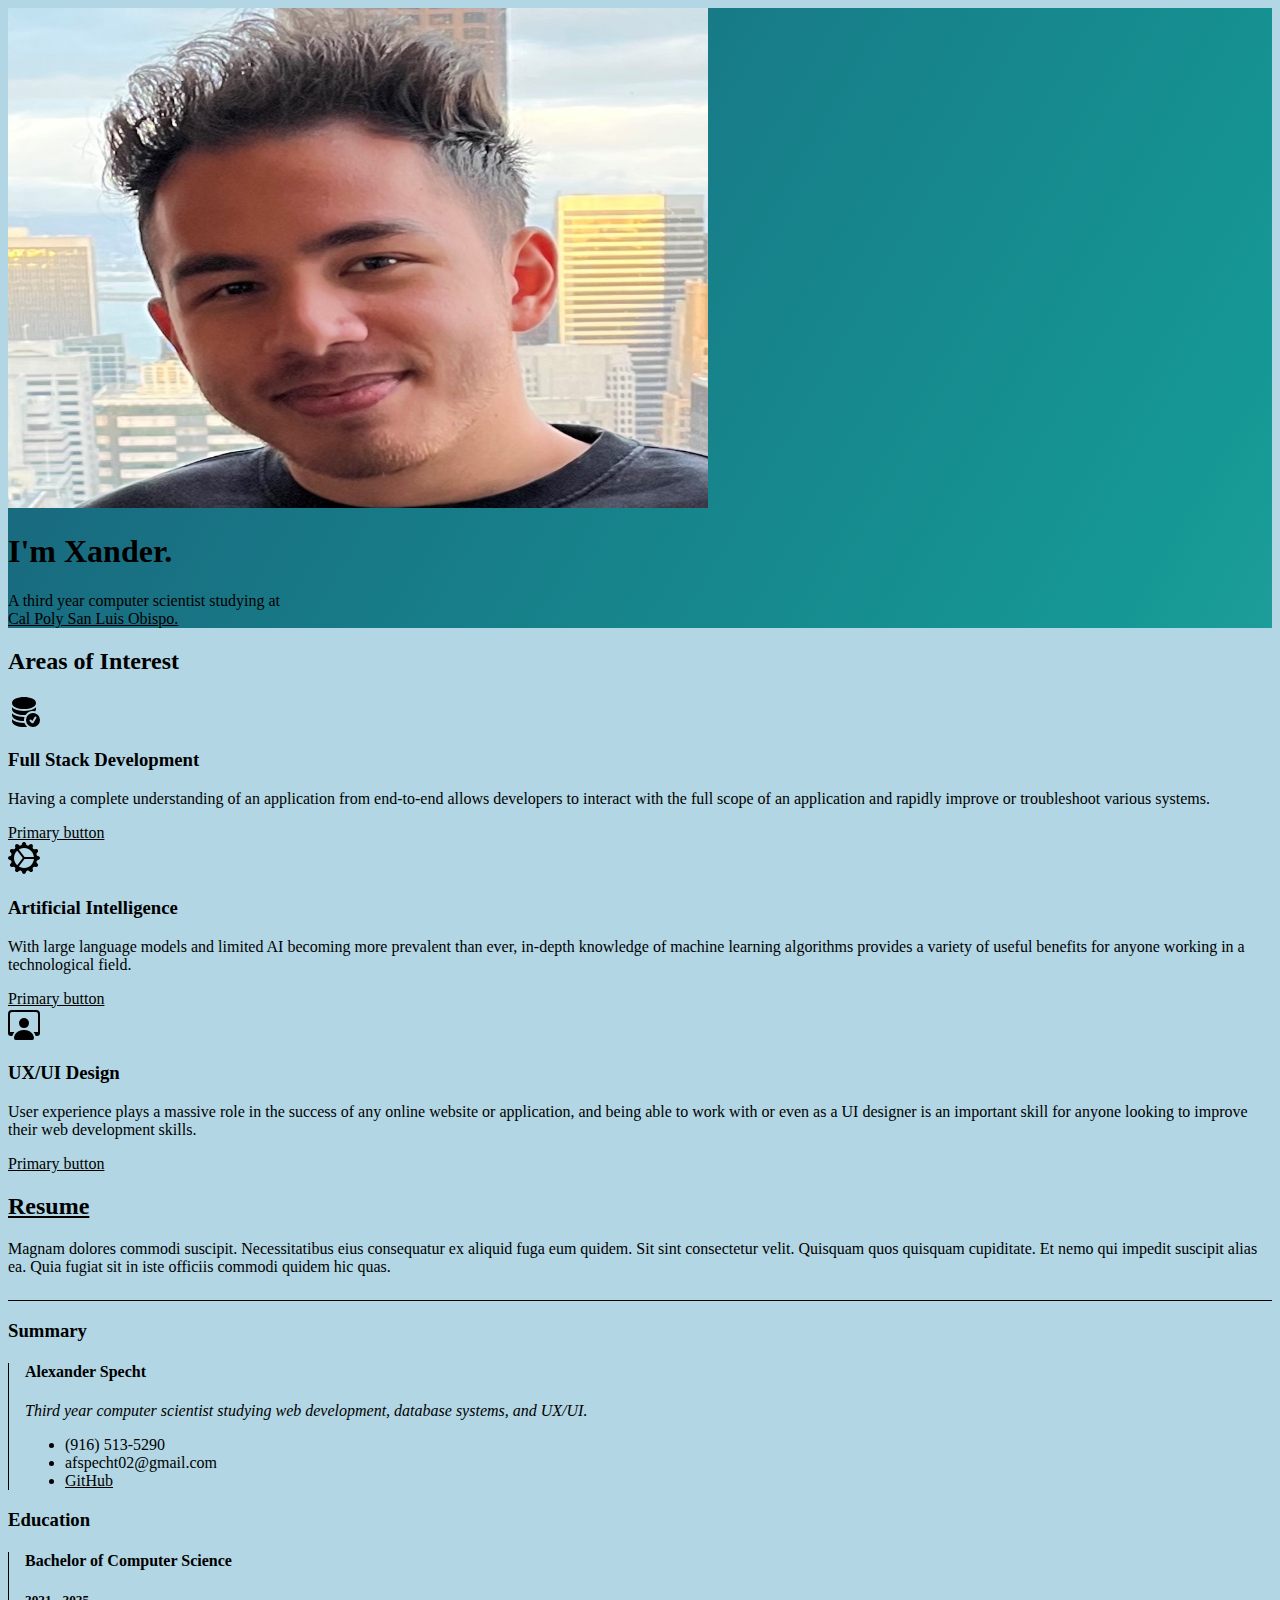
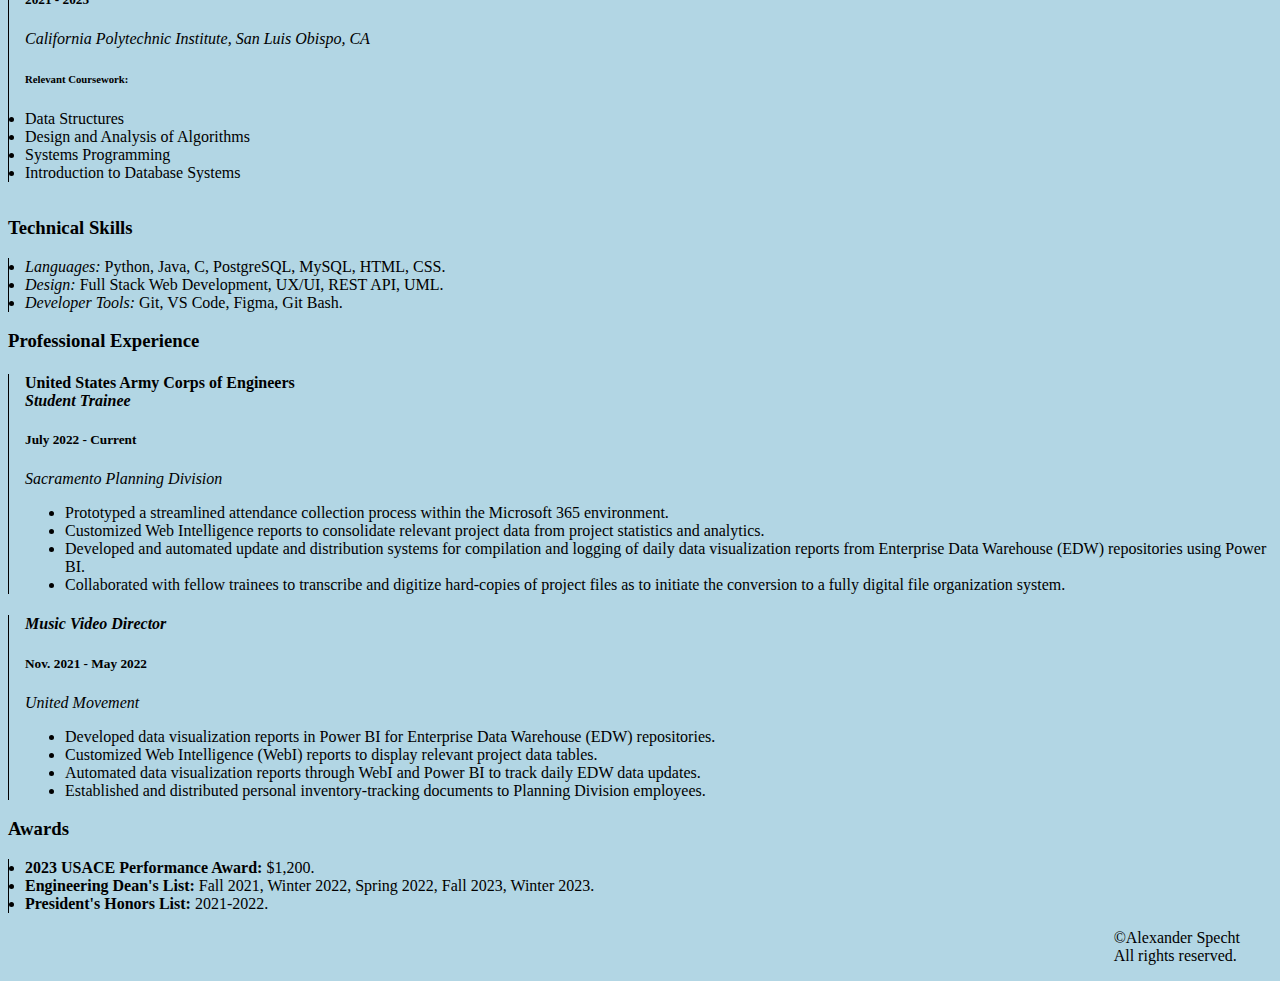
<file: index.html>
<!DOCTYPE html>
<html lang="en">

<head>
    <meta charset="UTF-8">
    <meta name="viewport" content="width=device-width, initial-scale=1.0">
    <title>My Resume</title>
    <link href="https://cdn.jsdelivr.net/npm/bootstrap@5.3.2/dist/css/bootstrap.min.css" rel="stylesheet" integrity="sha384-T3c6CoIi6uLrA9TneNEoa7RxnatzjcDSCmG1MXxSR1GAsXEV/Dwwykc2MPK8M2HN" crossorigin="anonymous">
    <link href="./style.css" rel="stylesheet">    
</head>

<body>

    <!-- Landing Page -->
    <section id="landing-page" class="gradient-background">
        <div class="container col-xxl-8 px-4 py-5">
            <div class="row flex-lg-row-reverse align-items-center g-5 py-5">
            <div class="col-10 col-sm-8 col-lg-6">
                <img src="./Me.jpg" class="d-block mx-lg-auto img-fluid rounded-circle border border-dark" alt="Bootstrap Themes" width="700" height="500" loading="lazy">
            </div>
            <div class="col-lg-6">
                <h1 class="display-5lh-1 mb-3 text-dark">I'm Xander.</h1>
                <p class="lead text-dark">A third year computer scientist studying at <br><a href="https://www.calpoly.edu/">Cal Poly San Luis Obispo.</a></p>
                <div class="d-grid gap-2 d-md-flex justify-content-md-start">
                </div>
            </div>
            </div>
        </div>
    </section>

    <section>
        <div class="container px-4 py-5" id="hanging-icons">
            <h2 class="pb-2 border-bottom border-dark">Areas of Interest</h2>
            <div class="row g-4 py-5 row-cols-1 row-cols-lg-3">
              <div class="col d-flex align-items-start">
                <div class="icon-square text-body-emphasis bg-body-outline d-inline-flex align-items-center justify-content-center fs-4 flex-shrink-0 me-3 mt-1">
                    <svg xmlns="http://www.w3.org/2000/svg" width="32" height="32" fill="currentColor" class="bi bi-database-fill-check" viewBox="0 0 16 16">
                        <path d="M12.5 16a3.5 3.5 0 1 0 0-7 3.5 3.5 0 0 0 0 7Zm1.679-4.493-1.335 2.226a.75.75 0 0 1-1.174.144l-.774-.773a.5.5 0 0 1 .708-.708l.547.548 1.17-1.951a.5.5 0 1 1 .858.514ZM8 1c-1.573 0-3.022.289-4.096.777C2.875 2.245 2 2.993 2 4s.875 1.755 1.904 2.223C4.978 6.711 6.427 7 8 7s3.022-.289 4.096-.777C13.125 5.755 14 5.007 14 4s-.875-1.755-1.904-2.223C11.022 1.289 9.573 1 8 1Z"/>
                        <path d="M2 7v-.839c.457.432 1.004.751 1.49.972C4.722 7.693 6.318 8 8 8s3.278-.307 4.51-.867c.486-.22 1.033-.54 1.49-.972V7c0 .424-.155.802-.411 1.133a4.51 4.51 0 0 0-4.815 1.843A12.31 12.31 0 0 1 8 10c-1.573 0-3.022-.289-4.096-.777C2.875 8.755 2 8.007 2 7Zm6.257 3.998L8 11c-1.682 0-3.278-.307-4.51-.867-.486-.22-1.033-.54-1.49-.972V10c0 1.007.875 1.755 1.904 2.223C4.978 12.711 6.427 13 8 13h.027a4.552 4.552 0 0 1 .23-2.002Zm-.002 3L8 14c-1.682 0-3.278-.307-4.51-.867-.486-.22-1.033-.54-1.49-.972V13c0 1.007.875 1.755 1.904 2.223C4.978 15.711 6.427 16 8 16c.536 0 1.058-.034 1.555-.097a4.507 4.507 0 0 1-1.3-1.905Z"/>
                      </svg>
                </div>
                <div>
                  <h3 class="fs-2 text-body-emphasis">Full Stack Development</h3>
                  <p>Having a complete understanding of an application from end-to-end allows developers to interact with the full scope of an application and rapidly improve or troubleshoot various systems.</p>
                  <a href="#" class="btn btn-primary d-none">
                    Primary button
                  </a>
                </div>
              </div>
              <div class="col d-flex align-items-start">
                <div class="icon-square text-body-emphasis bg-body-outline d-inline-flex align-items-center justify-content-center fs-4 flex-shrink-0 me-3 mt-1">
                    <svg xmlns="http://www.w3.org/2000/svg" width="32" height="32" fill="currentColor" class="bi bi-gear-wide-connected" viewBox="0 0 16 16">
                        <path d="M7.068.727c.243-.97 1.62-.97 1.864 0l.071.286a.96.96 0 0 0 1.622.434l.205-.211c.695-.719 1.888-.03 1.613.931l-.08.284a.96.96 0 0 0 1.187 1.187l.283-.081c.96-.275 1.65.918.931 1.613l-.211.205a.96.96 0 0 0 .434 1.622l.286.071c.97.243.97 1.62 0 1.864l-.286.071a.96.96 0 0 0-.434 1.622l.211.205c.719.695.03 1.888-.931 1.613l-.284-.08a.96.96 0 0 0-1.187 1.187l.081.283c.275.96-.918 1.65-1.613.931l-.205-.211a.96.96 0 0 0-1.622.434l-.071.286c-.243.97-1.62.97-1.864 0l-.071-.286a.96.96 0 0 0-1.622-.434l-.205.211c-.695.719-1.888.03-1.613-.931l.08-.284a.96.96 0 0 0-1.186-1.187l-.284.081c-.96.275-1.65-.918-.931-1.613l.211-.205a.96.96 0 0 0-.434-1.622l-.286-.071c-.97-.243-.97-1.62 0-1.864l.286-.071a.96.96 0 0 0 .434-1.622l-.211-.205c-.719-.695-.03-1.888.931-1.613l.284.08a.96.96 0 0 0 1.187-1.186l-.081-.284c-.275-.96.918-1.65 1.613-.931l.205.211a.96.96 0 0 0 1.622-.434l.071-.286zM12.973 8.5H8.25l-2.834 3.779A4.998 4.998 0 0 0 12.973 8.5zm0-1a4.998 4.998 0 0 0-7.557-3.779l2.834 3.78h4.723zM5.048 3.967c-.03.021-.058.043-.087.065l.087-.065zm-.431.355A4.984 4.984 0 0 0 3.002 8c0 1.455.622 2.765 1.615 3.678L7.375 8 4.617 4.322zm.344 7.646.087.065-.087-.065z"/>
                      </svg>
                </div>
                <div>
                  <h3 class="fs-2 text-body-emphasis">Artificial Intelligence</h3>
                  <p>With large language models and limited AI becoming more prevalent than ever, in-depth knowledge of machine learning algorithms provides a variety of useful benefits for anyone working in a technological field.</p>
                  <a href="#" class="btn btn-primary d-none">
                    Primary button
                  </a>
                </div>
              </div>
              <div class="col d-flex align-items-start">
                <div class="icon-square text-body-emphasis bg-body-outline d-inline-flex align-items-center justify-content-center fs-4 flex-shrink-0 me-3 mt-1">
                    <svg xmlns="http://www.w3.org/2000/svg" width="32" height="32" fill="currentColor" class="bi bi-person-workspace" viewBox="0 0 16 16">
                        <path d="M4 16s-1 0-1-1 1-4 5-4 5 3 5 4-1 1-1 1H4Zm4-5.95a2.5 2.5 0 1 0 0-5 2.5 2.5 0 0 0 0 5Z"/>
                        <path d="M2 1a2 2 0 0 0-2 2v9.5A1.5 1.5 0 0 0 1.5 14h.653a5.373 5.373 0 0 1 1.066-2H1V3a1 1 0 0 1 1-1h12a1 1 0 0 1 1 1v9h-2.219c.554.654.89 1.373 1.066 2h.653a1.5 1.5 0 0 0 1.5-1.5V3a2 2 0 0 0-2-2H2Z"/>
                      </svg>
                </div>
                <div>
                  <h3 class="fs-2 text-body-emphasis">UX/UI Design</h3>
                  <p>User experience plays a massive role in the success of any online website or application, and being able to work with or even as a UI designer is an important skill for anyone looking to improve their web development skills.</p>
                  <a href="#" class="btn btn-primary d-none">
                    Primary button
                  </a>
                </div>
              </div>
            </div>
          </div>
    </section>


    <section id="resume" class="resume">
        <div class="container">
            <div class="section-title">
            <h2><a href="./Alexander Specht Resume [F23].pdf">Resume</a></h2>
            <p class="d-none">Magnam dolores commodi suscipit. Necessitatibus eius consequatur ex aliquid fuga eum quidem. Sit sint consectetur velit. Quisquam quos quisquam cupiditate. Et nemo qui impedit suscipit alias ea. Quia fugiat sit in iste officiis commodi quidem hic quas.</p>
        </div>
    
          <div class="row">
                
            <div class="col-lg-4 aos-init aos-animate" data-aos="fade-up">
              <h3 class="resume-title">Summary</h3>
              <div class="resume-item pb-0">
                <h4>Alexander Specht</h4>
                <p><em>Third year computer scientist studying web development, database systems, and UX/UI.</em></p>
                <ul>
                  <li>(916) 513-5290</li>
                  <li>afspecht02@gmail.com</li>
                  <li><a href="https://github.com/Velevynn">GitHub</a></li>
                </ul>
              </div>
    
              <h3 class="resume-title">Education</h3>
              <div class="resume-item">
                <h4>Bachelor of Computer Science</h4>
                <h5>2021 - 2025</h5>
                <p><em>California Polytechnic Institute, San Luis Obispo, CA</em></p>
                <h6>Relevant Coursework: </h6>
                    <li>Data Structures</li>
                    <li>Design and Analysis of Algorithms</li>
                    <li>Systems Programming</li>
                    <li>Introduction to Database Systems</li>

              </div>
              <h3 class="resume-title skills">Technical Skills</h3>
              <div class="resume-item">
                <li><em>Languages: </em>Python, Java, C, PostgreSQL, MySQL, HTML, CSS.</li>
                <li><em>Design: </em>Full Stack Web Development, UX/UI, REST API, UML.</li>
                <li><em>Developer Tools: </em>Git, VS Code, Figma, Git Bash.</li>
              </div>
                
            </div>


            <div class="col-lg-8 aos-init aos-animate" data-aos="fade-up" data-aos-delay="100">
              <h3 class="resume-title">Professional Experience</h3>
              <div class="resume-item">
                <h4>United States Army Corps of Engineers <br><em>Student Trainee</em></h4>
                <h5>July 2022 - Current</h5>
                <p><em>Sacramento Planning Division</em></p>
                <ul>
                  <li>Prototyped a streamlined attendance collection process within the Microsoft 365 environment.</li>
                  <li>Customized Web Intelligence reports to consolidate relevant project data from project statistics and analytics.</li> 
                  <li>Developed and automated update and distribution systems for compilation and logging of daily data visualization reports from Enterprise Data Warehouse (EDW) repositories using Power BI.</li>
                  <li>Collaborated with fellow trainees to transcribe and digitize hard-copies of project files as to initiate the conversion to a fully digital file organization system.</li>
                </ul>
              </div>
              <div class="resume-item">
                <h4><em>Music Video Director</em></h4>
                <h5>Nov. 2021 - May 2022</h5>
                <p><em>United Movement</em></p>
                <ul>
                    <li>Developed data visualization reports in Power BI for Enterprise Data Warehouse (EDW) repositories.</li>
                    <li>Customized Web Intelligence (WebI) reports to display relevant project data tables.</li>
                    <li>Automated data visualization reports through WebI and Power BI to track daily EDW data updates.</li>
                    <li>Established and distributed personal inventory-tracking documents to Planning Division employees.</li>
    
                </ul>
              </div>

              <h3 class="resume-title ">Awards</h3>
              <div class="resume-item">
                <li><b>2023 USACE Performance Award: </b>$1,200.</li>
                <li><b>Engineering Dean's List: </b>Fall 2021, Winter 2022, Spring 2022, Fall 2023, Winter 2023.</li>
                <li><b>President's Honors List: </b> 2021-2022.</li>
              </div>
            </div>
          </div>
      
        </div>
    </section>
    
    <section>
        
    </section>
    <!--<h1>Alexander Specht</h1>

    <hr />
    <h2>Education</h2>
    <h3>
        California Polytechnic State University - San Luis Obispo, CA<br />
        September 2021 - May 2025
    </h3>
    <p>Undergraduate
        <ul>
            <li>B.S. in Computer Science, May 2025. GPA: 3.756</li>
            <li>Coursework: Data Structures, Design and Analysis of Algorithms, Systems Programming, Introduction to Database Systems</li>
        </ul>
    </p>

    <hr />
    <h2>Employment</h2>
    <h3>
        Student Trainee - United States Army Corps of Engineers<br />
        June 2022 - Current
    </h3>
    <p>
        Planning Division
        <ul>
            <li>Developed and automated data visualization reports in Power BI using Enterprise Data Warehouse repositories.</li>
            <li>Redesigned inventory records through Excel PivotTables for efficient statistical analysis.</li>
            <li>Coordinated with other trainees to digitally organize project information records.</li>
        </ul>
    </p>

    <hr />
    <h2>Skills</h2>
    <ul>
        <li>Fluent: Power BI, Web Intelligence, Python, VSCode</li>
        <li>Proficient: Java, UML</li>
        <li>Familiar: Unix, HTML, CSS, Git, Figma, </li>
    </ul>

    <hr />
    <h2>Awards</h2>
    <ul>
        <li>Engineering Dean's List: Fall 2021, Winter 2022, Spring 2022, Fall 2023, Winter 2023</li>
        <li>President's Honors List: 2021 - 2022</li>
    </ul>

    <hr />
    <a href="./contact.html">Contact Info</a> -->

    <footer>
        <p>
            ©Alexander Specht<br />
            All rights reserved.
        </p>
    </footer>
</body>
</html>
</file>
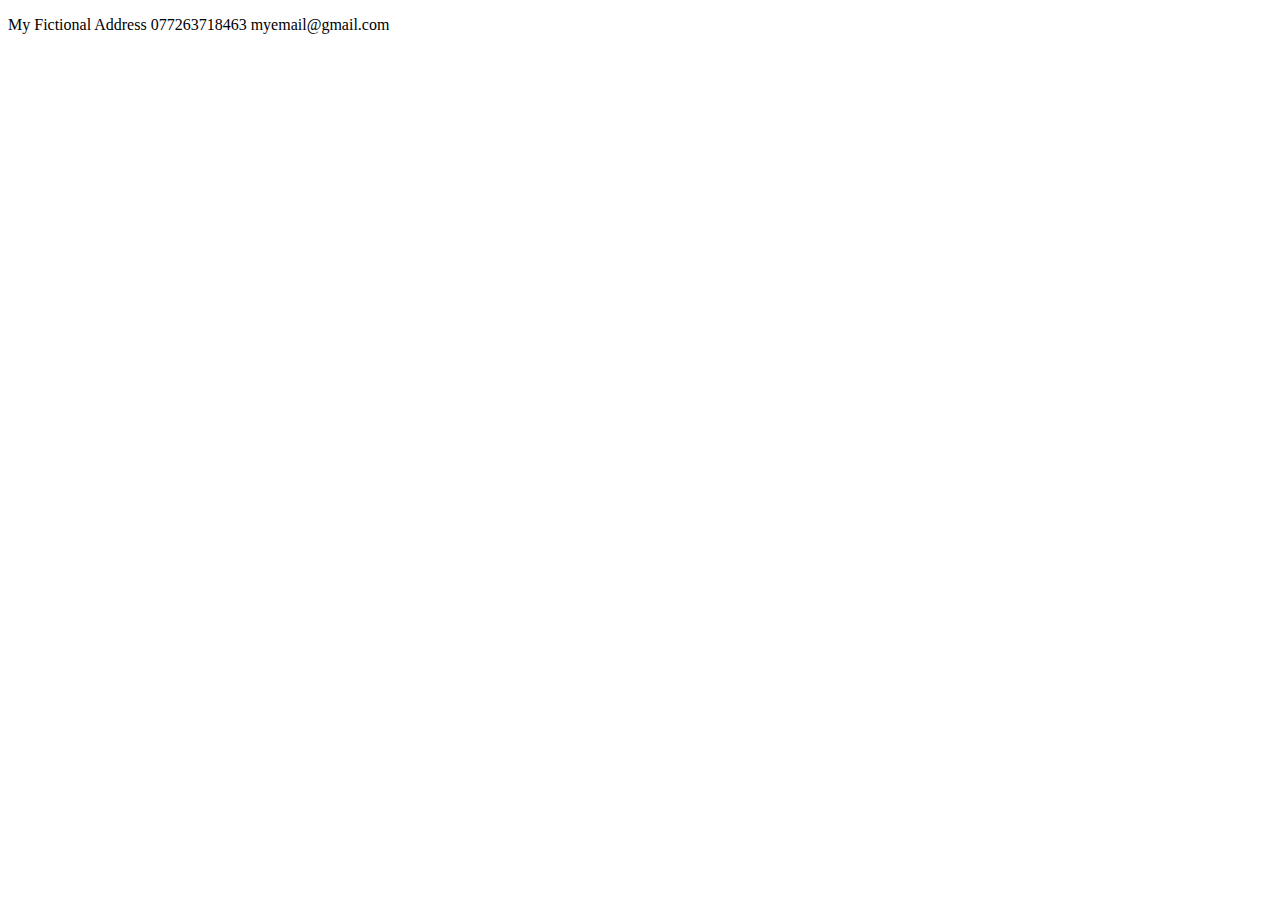
<file: contact.html>
<!DOCTYPE html>
<html lang="en">
<head>
    <meta charset="UTF-8">
    <meta name="viewport" content="width=device-width, initial-scale=1.0">
    <title>Document</title>
</head>
<body>
    <p>
        My Fictional Address
        077263718463
        myemail@gmail.com
    </p>
</body>
</html>
</file>
<file: style.css>
.gradient-background {
    background: linear-gradient(300deg, #57C5B6, #159895, #1A5F7A);
    background-size: 180% 180%;
    animation: gradient-animation 18s ease infinite;
  }
  
  @keyframes gradient-animation {
    0% {
      background-position: 0% 50%;
    }
    50% {
      background-position: 100% 50%;
    }
    100% {
      background-position: 0% 50%;
    }
  }

body {
    background-color: #b2d6e4;
}

a {
    color: rgba(var(--bs-dark-rgb),var(--bs-text-opacity))!important;
    
}

hr {
    margin: auto;
    border-style: dotted none none;
    border-color: grey;
    border-width: 5px;
    height: 0px;
    width: 10%;
}

.resume-item {
    padding-left: 1rem;
    border-left: 1px solid black
}

.section-title {
    padding-bottom: 8px;
    margin-bottom: 8px;
    border-bottom: 1px solid black
}

footer p {
    display: flex;
    justify-content: right;
    padding-right: 2rem;
}

.skills {
  padding-top: 1rem;
}
</file>
